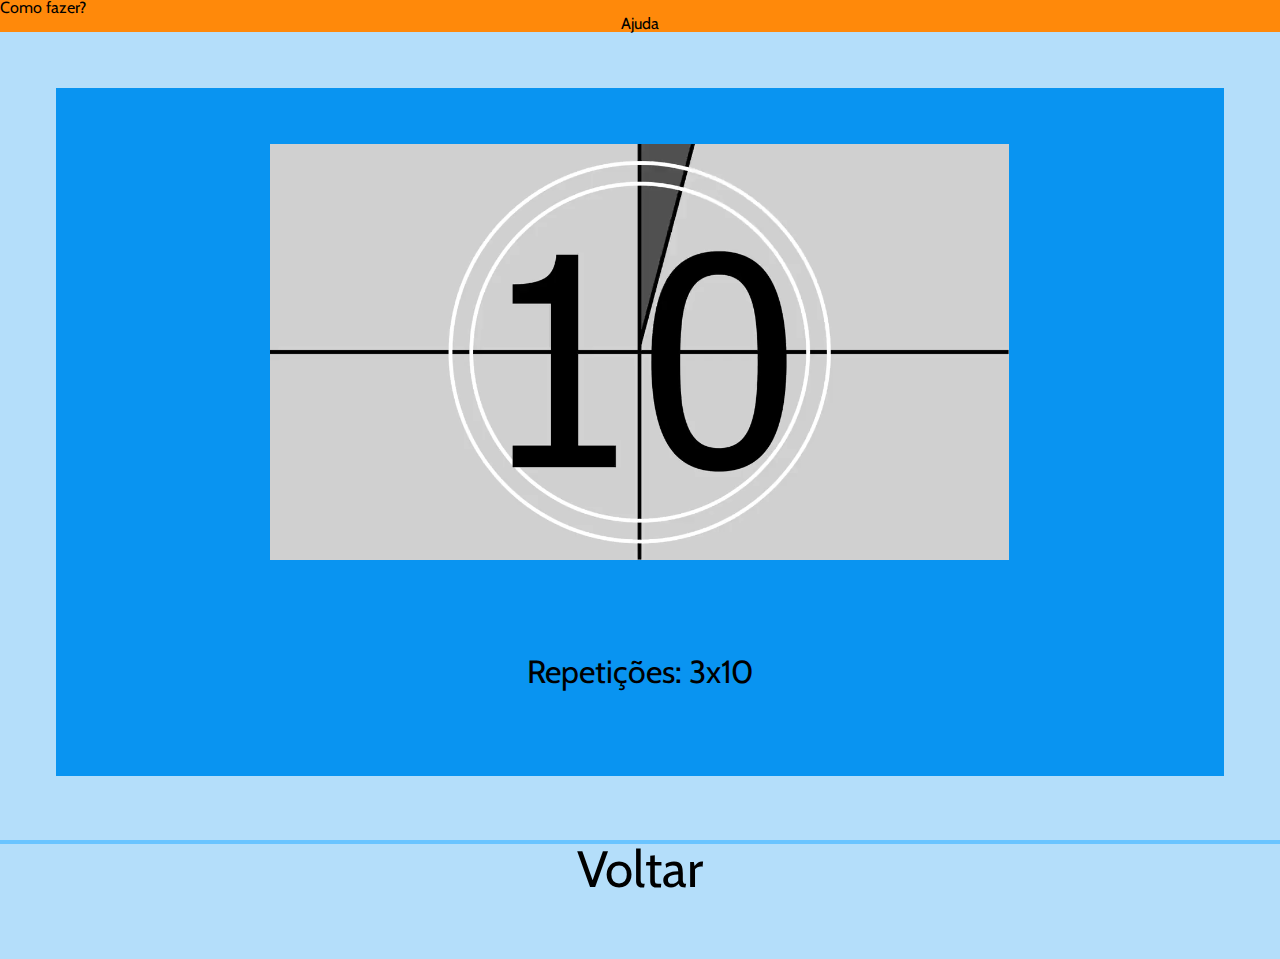
<file: aula1/exemplo_exercicio.html>
<!DOCTYPE html>
<html lang="pt-BR">
<head>
    <meta charset="UTF-8">
    <meta http-equiv="X-UA-Compatible" content="IE=edge">
    <meta name="viewport" content="width=device-width, initial-scale=1.0">
    <link rel="stylesheet" href="css/reset.css">
    <link rel="stylesheet" href="css/exemplloexer.css">
    <link rel="preconnect" href="https://fonts.googleapis.com">
    <link rel="preconnect" href="https://fonts.gstatic.com" crossorigin>
    <link href="https://fonts.googleapis.com/css2?family=Cabin:wght@600&display=swap" rel="stylesheet">
   

    <title>Como fazer?</title>
</head>
<body>
    <header>
        <h1>Como fazer?</h1>   
        <a href="chatbox.html" class="ajuda">Ajuda</a>
    </header>

    <main>
        <video src="video/video_teste.mp4">Vídeo teste</video>
        <h2>Repetições: 3x10</h2>
    </main>
    
    <footer>
        
        <a href="exemplo_treino.html"> Voltar </a>
    </footer>
</body>
</html>
</file>
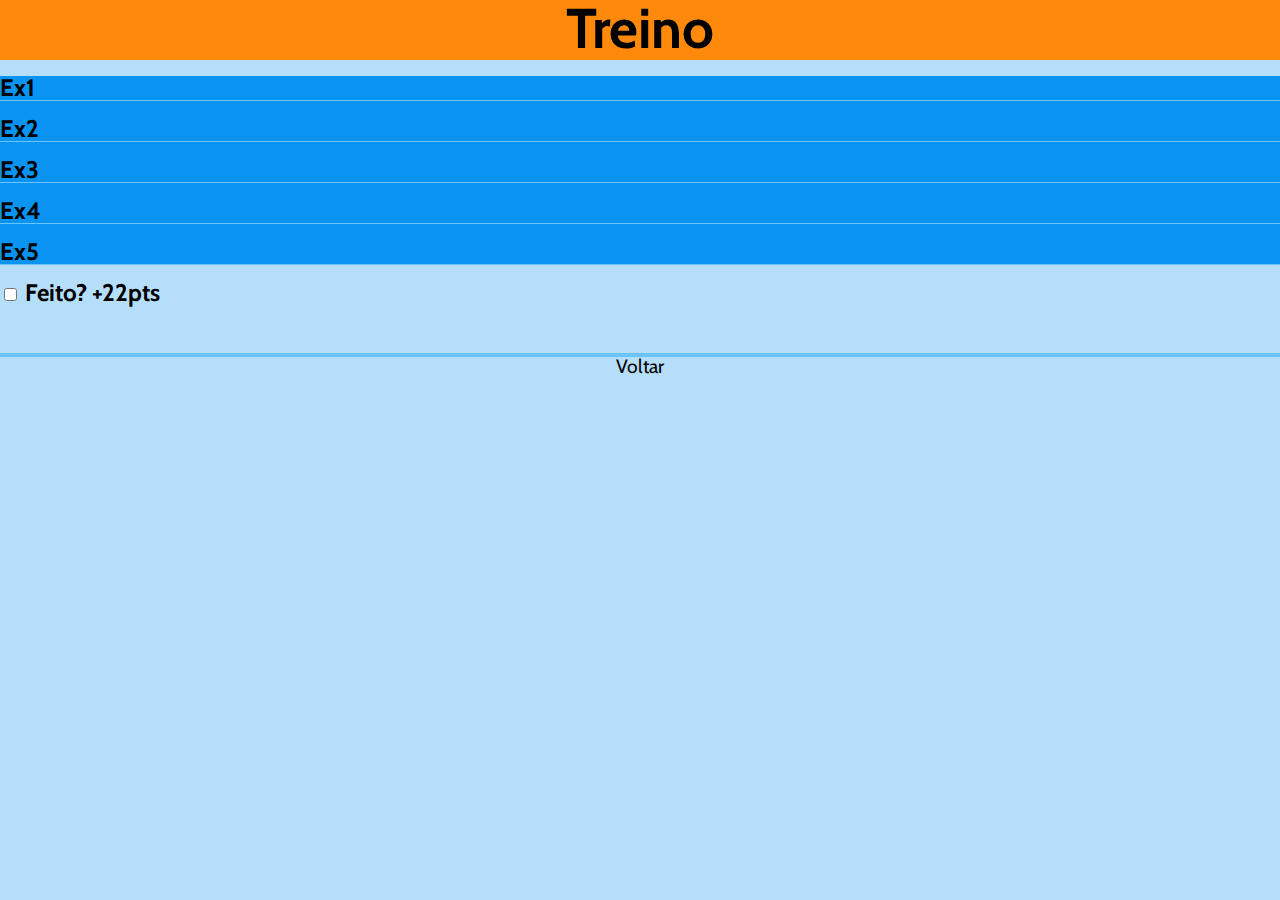
<file: aula1/exemplo_treino.html>
<!DOCTYPE html>
<html lang="pt-BR">
<head>
    <meta charset="UTF-8">
    <meta http-equiv="X-UA-Compatible" content="IE=edge">
    <meta name="viewport" content="width=device-width, initial-scale=1.0">
    <link rel="stylesheet" href="css/reset.css">
    <link rel="stylesheet" href="css/extreinostyle.css">
    <link rel="preconnect" href="https://fonts.googleapis.com">
    <link rel="preconnect" href="https://fonts.gstatic.com" crossorigin>
    <link href="https://fonts.googleapis.com/css2?family=Cabin:wght@600&display=swap" rel="stylesheet">
    <script src="js/script.js"></script>


    <title>Exercícios</title>
</head>
<body>
    <header>
        <h1>Treino</h1>
    </header>

    <main>
        <ul>
            <li><a href="exemplo_exercicio.html">Ex1</a></li>
            <li><a href="exemplo_exercicio.html">Ex2</a></li>
            <li><a href="exemplo_exercicio.html">Ex3</a></li>
            <li><a href="exemplo_exercicio.html">Ex4</a></li>
            <li><a href="exemplo_exercicio.html">Ex5</a></li>
        </ul>
    </main>

    <footer>
        <h2> <input type="checkbox" id="checkbox"> Feito? +22pts</h2>
        <a class="voltar" href="treins.html"> Voltar </a>
    </footer>
    

    
</body>
</html>
</file>
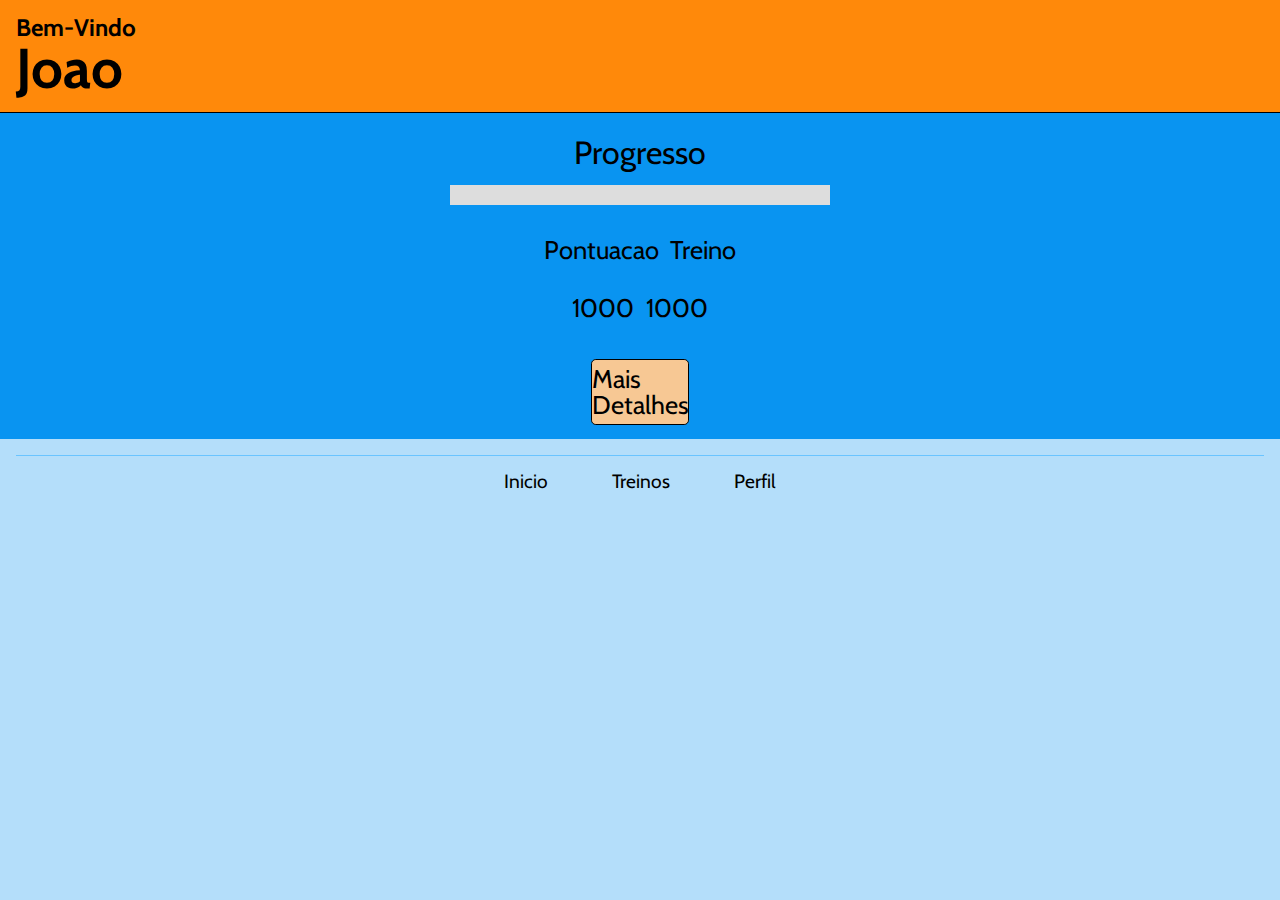
<file: aula1/inicial.html>
<!DOCTYPE html>
<html lang="pt-BR">
<head>
    <meta charset="UTF-8">
    <meta http-equiv="X-UA-Compatible" content="IE=edge">
    <meta name="viewport" content="width=device-width, initial-scale=1.0">
    <link rel="stylesheet" href="css/reset.css">
    <link rel="stylesheet" href="css/styleinicial.css">
    <link rel="preconnect" href="https://fonts.googleapis.com">
    <link rel="preconnect" href="https://fonts.gstatic.com" crossorigin>
    <link href="https://fonts.googleapis.com/css2?family=Cabin:wght@600&display=swap" rel="stylesheet">
    <script src="js/script.js"></script>


    <title>Página Inicial</title>
</head>
<body>
    <header>
        
            <ul class="menu">
                <li><h1>Bem-Vindo</h1></li>
                <li><h2 class="nome1">Joao</h2></li>
            </ul>
        
    </header>
    <main>
        <p class="subtitulo"> Progresso</p>
        <div class="progresso-barra">
            <div class="progresso"></div>
        </div>
        <ul class="coluna">
            <li class="linha"> 
                <p> Pontuacao</p> 
                <p> Treino </p>
            </li>
            <li class="linha"> 
                <p> 1000 </p>
                <p> 1000 </p>
            </li>
            
        </ul>
        
        <a class="box" href="mais.html"> Mais Detalhes</a>
    </main>
    <footer>
        <a href="index.html">Inicio</a>
        <a href="treins.html">Treinos</a>
        <a href="perfil.html">Perfil</a>
    </footer>
</html>
</file>
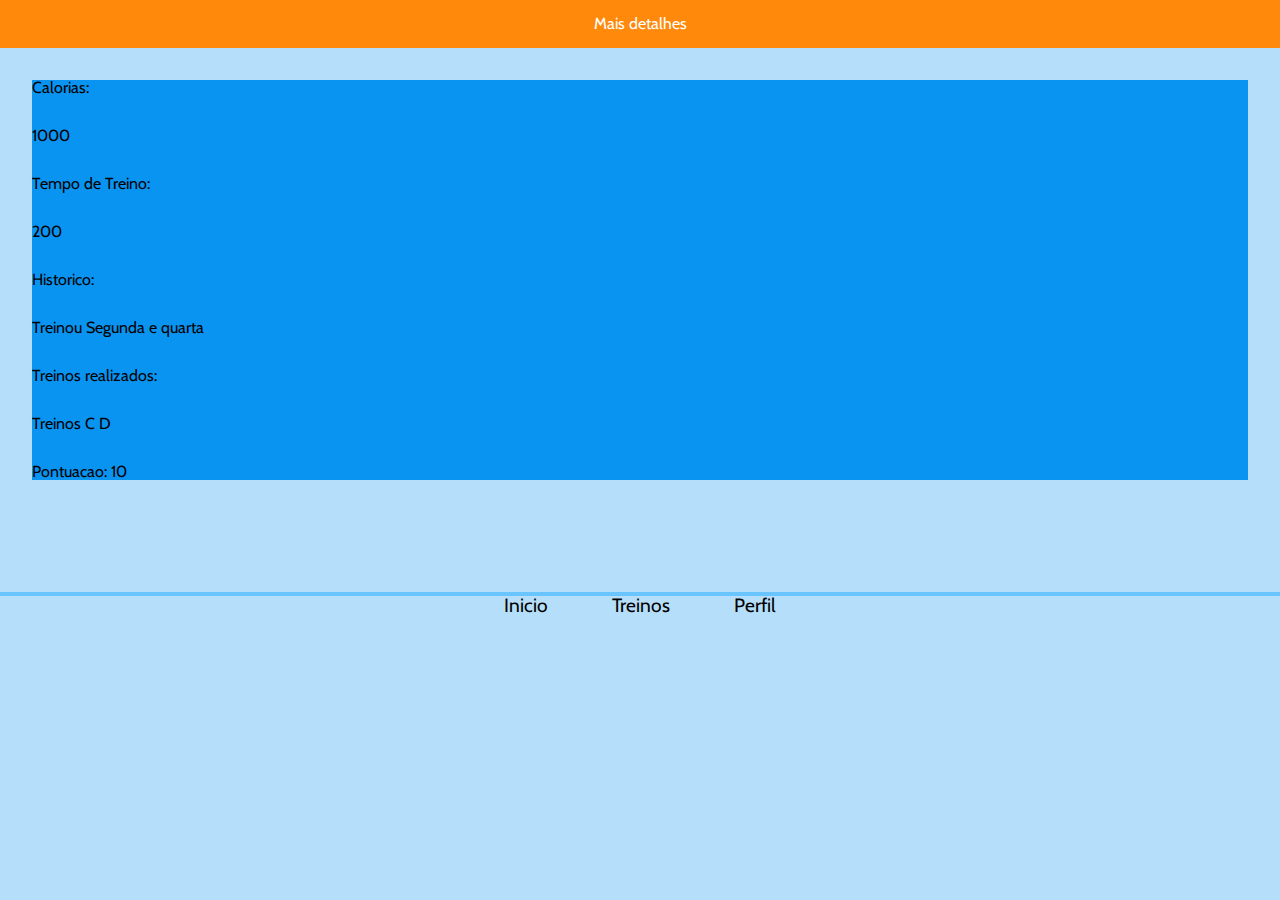
<file: aula1/mais.html>
<!DOCTYPE html>
<html lang="pt-BR">
<head>
    <meta charset="UTF-8">
    <meta http-equiv="X-UA-Compatible" content="IE=edge">
    <meta name="viewport" content="width=device-width, initial-scale=1.0">
    <link rel="stylesheet" href="css/reset.css">
    <link rel="stylesheet" href="css/maisstyle.css">
    <link rel="preconnect" href="https://fonts.googleapis.com">
    <link rel="preconnect" href="https://fonts.gstatic.com" crossorigin>
    <link href="https://fonts.googleapis.com/css2?family=Cabin:wght@600&display=swap" rel="stylesheet">
   
    <title>Mais Detalhes</title>
</head>
<body>
    <header>
        <h1> Mais detalhes</h1>
    </header>
    <main>
        <p> Calorias:</p>  
        <p> 1000</p>
        <p>Tempo de Treino:</p>
        <p> 200</p>
        <P> Historico: </P>
        <p> Treinou Segunda e quarta</p>
        <p> Treinos realizados:</p>
        <p> Treinos C D </p>
        <p> Pontuacao: 10</p>
    </main>
    <footer>
        <a href="inicial.html"> Inicio</a>
        <a href="treins.html"> Treinos</a>
        <a href="perfil.html"> Perfil</a>
    </footer>
</html>
</file>
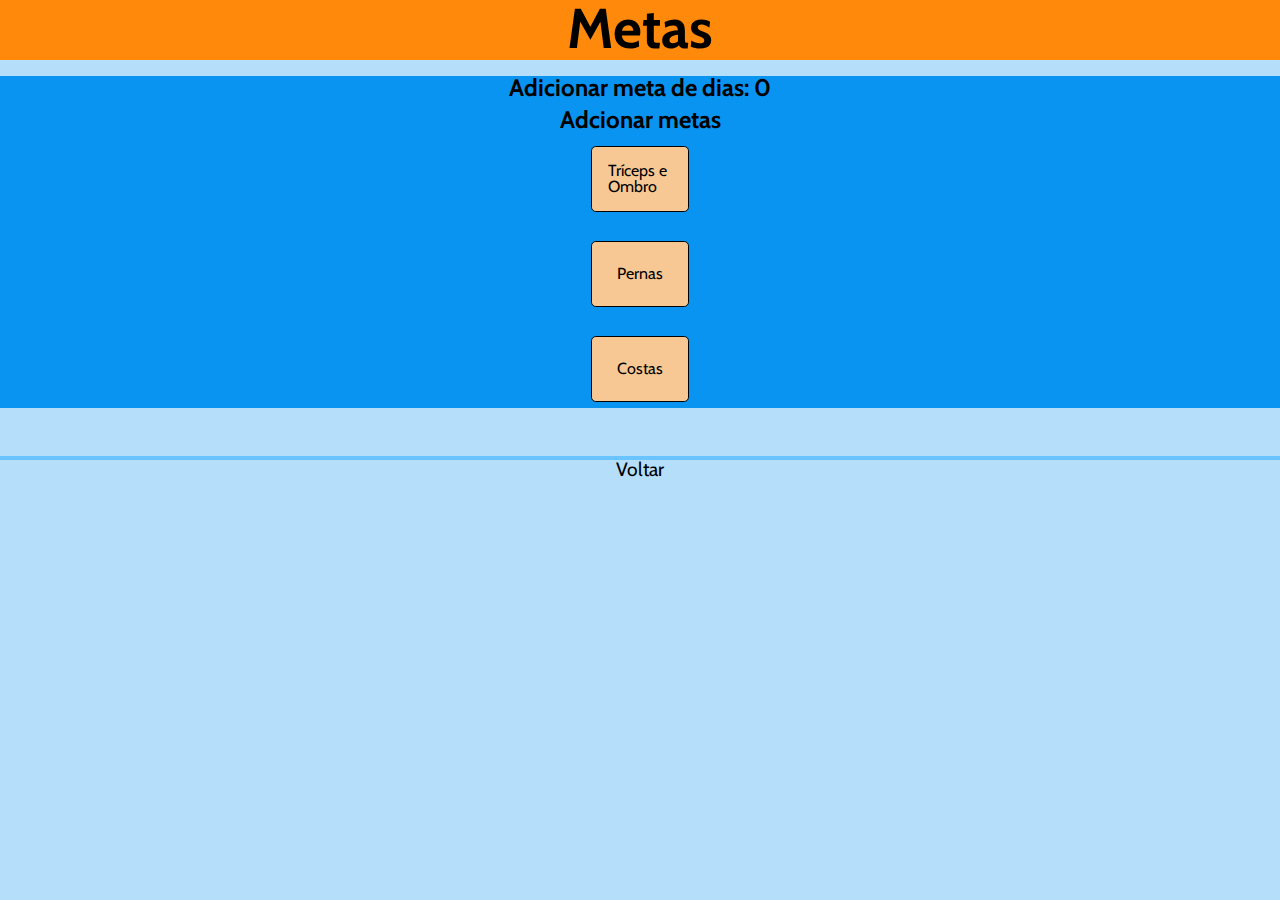
<file: aula1/metas.html>
<!DOCTYPE html>
<html lang="pt-BR">
<head>
    <meta charset="UTF-8">
    <meta http-equiv="X-UA-Compatible" content="IE=edge">
    <meta name="viewport" content="width=device-width, initial-scale=1.0">
    <link rel="stylesheet" href="css/reset.css">
    <link rel="stylesheet" href="css/metasstyle.css">
    <link rel="preconnect" href="https://fonts.googleapis.com">
    <link rel="preconnect" href="https://fonts.gstatic.com" crossorigin>
    <link href="https://fonts.googleapis.com/css2?family=Cabin:wght@600&display=swap" rel="stylesheet">
    <script src="js/script.js"></script>
   
    <title>Metas</title>
</head>
<body>
    <header>
        <h1>Metas</h1>
    </header>

    <main>
        <h2 class="linha">Adicionar meta de dias: 0</h2>
        <h2 class="linha">Adcionar metas</h2>
        <ul>
            <li class="box">Tríceps e Ombro</li>
            <li class="box">Pernas</li>
            <li class="box">Costas</li>
        </ul>
    </main>
    <footer>
        <a href="perfil.html"> Voltar </a>
    </footer>
</body>
</html>
</file>
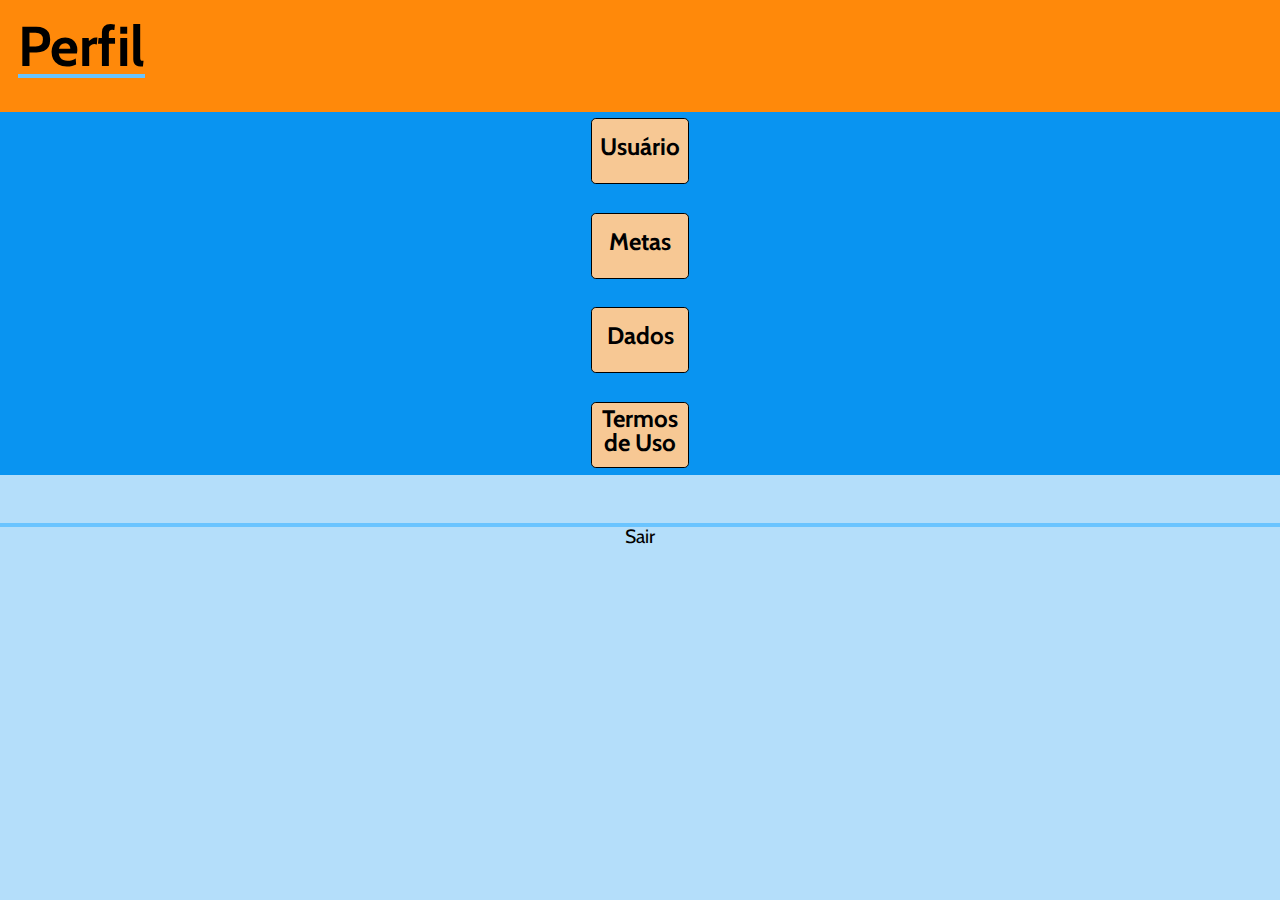
<file: aula1/perfil.html>
<!DOCTYPE html>
<html lang="pt-BR">
<head>
    <meta charset="UTF-8">
    <meta http-equiv="X-UA-Compatible" content="IE=edge">
    <meta name="viewport" content="width=device-width, initial-scale=1.0">
    <link rel="stylesheet" href="css/reset.css">
    <link rel="stylesheet" href="css/perfilstyle.css">
    <link rel="preconnect" href="https://fonts.googleapis.com">
    <link rel="preconnect" href="https://fonts.gstatic.com" crossorigin>
    <link href="https://fonts.googleapis.com/css2?family=Cabin:wght@600&display=swap" rel="stylesheet">
   
    <title>Perfil</title>
</head>
<body>
    <header>
        <h1> Perfil </h1>
    </header>
    <main> 

        <ul>
            <li class="box"><h2>Usuário</h2></li>
            <li class="box"><h2><a href="metas.html"> Metas</a></h2></li>
            <li class="box"><h2>Dados</h2></li>
            <li class="box"><h2>Termos <br>de Uso</h2></li>
        </ul>
        
    </main>
    <footer>
        <a href="inicial.html"> Sair </a>
    </footer>
</body>
</html>
</file>
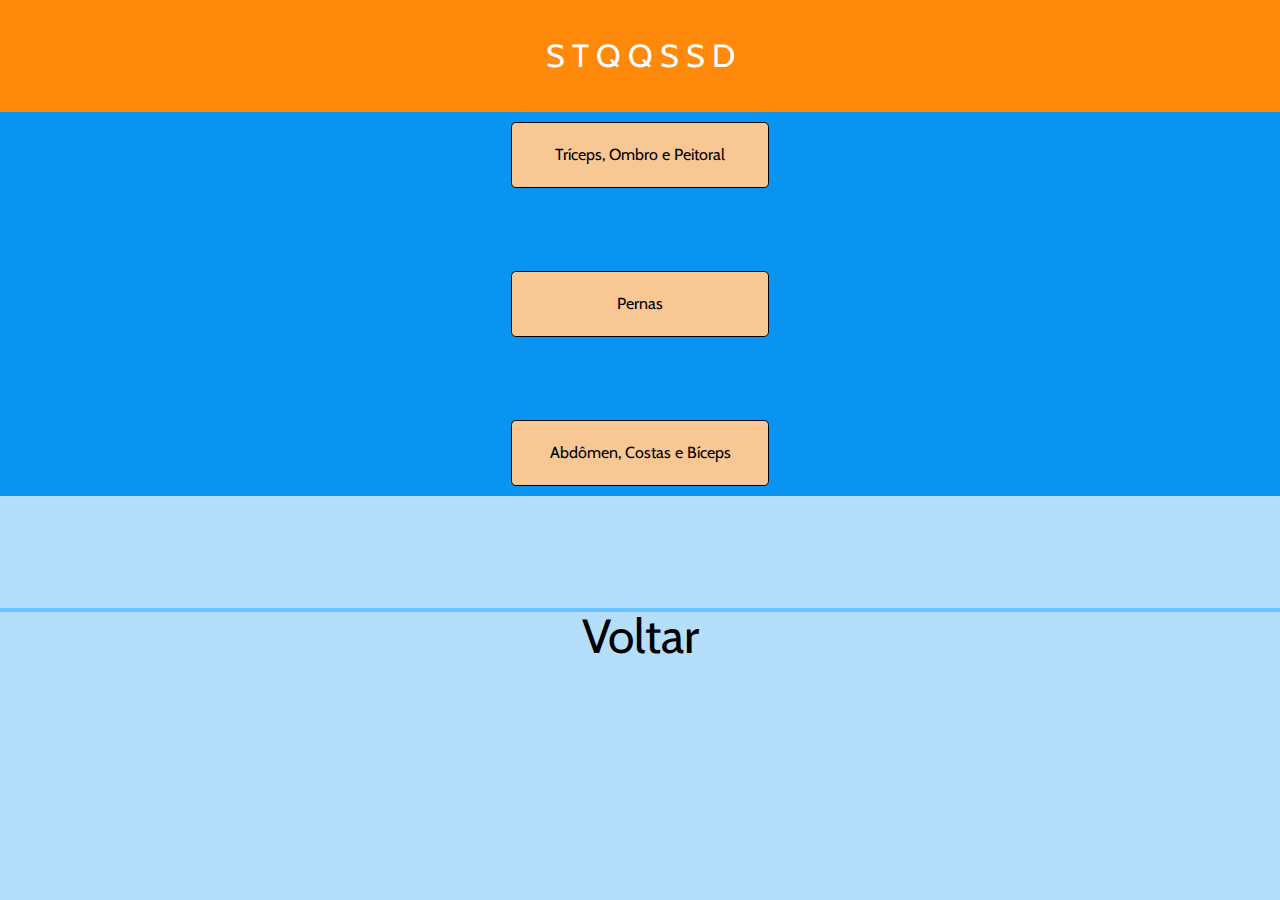
<file: aula1/treins.html>
<!DOCTYPE html>
<html lang="pt-BR">
<head>
    <meta charset="UTF-8">
    <meta http-equiv="X-UA-Compatible" content="IE=edge">
    <meta name="viewport" content="width=device-width, initial-scale=1.0">
    <link rel="stylesheet" href="css/reset.css">
    <link rel="stylesheet" href="css/treinsstyle.css">
    <link rel="preconnect" href="https://fonts.googleapis.com">
    <link rel="preconnect" href="https://fonts.gstatic.com" crossorigin>
    <link href="https://fonts.googleapis.com/css2?family=Cabin:wght@600&display=swap" rel="stylesheet">
   

    <title>Treinos</title>
</head>
<body>
    <header>
        <h1>S T Q Q S S D</h1>
    </header>

    <main>
        <ul>
            <li><a href="exemplo_treino.html">Tríceps, Ombro e Peitoral</a></li>
            <li><a href="exemplo_treino.html">Pernas</a></li>
            <li><a href="exemplo_treino.html">Abdômen, Costas e Bíceps</a></li>
        </ul>

    </main>

    <footer>
        <a href="inicial.html"> Voltar </a>
    </footer>
    
</body>
</html>
</file>
<file: aula1/css/exemplloexer.css>
body{
    font-family: 'Cabin', sans-serif;
    background-color: #B4DEFA;
  }

header {
    background-color: #FF890A;
    justify-content:center ;
}


.ajuda {
    text-align: center;
    display: block;
  }



main{
    display: flex;
    flex-direction: column;
    justify-content: space-between;
    align-items: center;
    margin: 3.5rem;
    padding: 3.5rem;
    gap: 4rem;
    font-family: 'Cabin', sans-serif;
    background-color: #0994F1;
}
video{
   display: flex;
    width: 70%;
    height: 50%;
    
}
h2 {
    display: flex;
    font-size: 2rem;
    color: black;
    text-align: center;
    margin-bottom: 1rem;
    padding: 1rem;
    margin: 1rem;
    font-family: 'Cabin', sans-serif;
}
footer {

    display: flex;
    flex-direction: row;
    justify-content: center;
    align-items: center;
    margin: 4rem auto;
    padding: 1rem auto;
    border-top: 0.3rem solid #6AC4FF;
    padding-top: 2rem auto;
    padding: 5rem auto;
    gap : 4rem;
    font-size: 3.2rem;
    font-family: 'Cabin', sans-serif;

}

a {
    text-decoration: none;
    color: inherit;
}
</file>
<file: aula1/css/extreinostyle.css>
body{
    font-family: 'Cabin', sans-serif;
    background-color: #B4DEFA;
  }

header{
    background-color: #FF890A;
}

main{
    background-color: #0994F1;
}
h1 {
    font-size: 3.5rem;
    font-weight: 700;
    color: black;
    text-align: center;
    margin-bottom: 1rem;
    padding: 0;
    white-space: nowrap;
    border-bottom: 0.3rem solid #FF890A;
    ;
}

ul{
    display: flex;
    flex-direction: column;
    justify-content: center;
    flex-wrap: wrap;
    list-style: none;
    font-size: 1.5rem;
    font-weight: 700;
    padding: 0;
    margin: 0;
    gap: 1rem;
}

li {
    border-bottom: 0.1rem solid #6AC4FF;
}

h2 {
    font-size: 1.5rem;
    font-weight: 700;
    color: black;
    margin-bottom: 0.5rem;
    margin-top: 1rem;
    padding: 0;
    white-space: nowrap;
}

.voltar {

    display: flex;
    flex-direction: row;
    justify-content: center;
    align-items: center;
    margin: 3rem auto;
    padding: 1rem auto;
    border-top: 0.3rem solid #6AC4FF;
    padding-top: 2rem auto;
    padding: 5rem auto;
    gap : 4rem;
    font-size: 1.2rem;
}

a {
    text-decoration: none;
    color: inherit;
}
</file>
<file: aula1/css/styleinicial.css>
body{
    font-family: 'Cabin', sans-serif;
    background-color: #B4DEFA;
    
  }
header {
    display: flex;
    position: relative;
    border-bottom: 0.03rem solid black;
    padding-bottom: 1rem;
    padding: 1rem;
    font-family: 'Cabin', sans-serif;
    background-color: #FF890A;
}


.menu {
    display: flex;
    flex-direction: column;
    justify-content: flex-start;
    margin-left: 0;
    font-family: 'Cabin', sans-serif;
}


h1 {
    display: flex;
    font-size: 1.5rem;
    font-weight: 700;
    color: black;
    text-align: center;
    margin: 0;
    padding: 0;
    font-family: 'Cabin', sans-serif;
}
h2 {
        display: flex;
        font-size: 3.5rem;
        font-weight: 700;
        color: black;
        text-align: center;
        margin: 0;
        padding: 0;
        font-family: 'Cabin', sans-serif;
   
    
}
main{
    display: flex;
    flex-direction: column;
    justify-content: center;
    align-items: center;
    margin: 0;
    padding: 0.5rem;
    font-size: 1.6rem;
    font-family: 'Cabin', sans-serif;
    background-color: #0994F1;
}
.linha {
    display: flex;
    flex-direction: row;
    justify-content: center;
    align-items: center;
    margin: 0.5rem;
    padding: 0.5rem;
    gap: 0.7rem;
    
}
.coluna {
    display: flex;
    flex-direction: column;
    justify-content: space-between;
    align-items: center;
    margin: 0.5rem;
    padding: 0.5rem;

}
.box{
    display: flex;
    flex-direction: column;
    justify-content: center;
    align-items: center;
    margin: 0.4rem;
    padding: 1rem;
    border: 0.1rem solid black;
    border-radius: 0.3rem;
    width: 4rem;
    height: 2rem;
    background-color: #F7C894;
}
img {
    display: flex;
    width: 20%;
    height: 20%;
    margin: 0;
    padding: 0;
}
.subtitulo{
    font-size: 2rem;
    padding: 1rem;
}
footer {
    display: flex;
    flex-direction: row;
    justify-content: center;
    align-items: center;
    margin: 1rem;
    padding: 1rem;
    border-top: 0.03rem solid #6AC4FF;
    padding-top: 1rem;
    padding: 1rem;
    gap : 4rem;
    font-size: 1.2rem;
    font-family: 'Cabin', sans-serif;
}

.progresso-barra {
    width: 30%;
    background-color: #ddd;
  }
  
  .progresso {
    height: 20px;
    width: 0%;
  }

  a {
    text-decoration: none;
    color: inherit;
}
</file>
<file: aula1/css/maisstyle.css>
body{
  font-family: 'Cabin', sans-serif;
  background-color: #B4DEFA;
}
header {
    background-color: #FF890A;
    color: #fff;
    text-align: center;
    padding: 1rem;
    font-size: 1rem;
    border: 1rem;
  }
main {
    margin: 2rem;
    display: flex;
    flex-direction: column;
    align-items: center;
    justify-content: center;
    padding: 1rem auto;
    font-size: 1rem;
    border: 1rem auto;
    gap: 2rem;
    align-items:flex-start ;
    border-bottom: 1rem;
    background-color: #0994F1;
    }
footer {

        display: flex;
        flex-direction: row;
        justify-content: center;
        align-items: center;
        margin: 7rem auto;
        padding: 1rem auto;
        border-top: 0.3rem solid #6AC4FF;
        padding-top: 2rem auto;
        padding: 5rem auto;
        gap : 4rem;
        font-size: 1.2rem;
    }
 
    a {
      text-decoration: none;
      color: inherit;
  }
</file>
<file: aula1/css/metasstyle.css>
body{
    font-family: 'Cabin', sans-serif;
    background-color: #B4DEFA;
  }

main {
    background-color: #0994F1;
}

header {
    background-color: #FF890A;
}
h1 {
    font-size: 3.5rem;
    font-weight: 700;
    color: black;
    text-align: center;
    margin-bottom: 1rem;
    padding: 0;
    white-space: nowrap;
    border-bottom: 0.3rem solid #FF890A;
}
h2 {
    font-size: 1.5rem;
    font-weight: 700;
    color: black;
    text-align: center;
    margin-bottom: 0.5rem;
    padding: 0;
    white-space: nowrap;
}

.linha {
    display: flex;
    flex-direction: row;
    justify-content: center;
    align-items: center;
}

.box{
    display: flex;
    flex-direction: column;
    justify-content: center;
    align-items: center;
    margin: 0.4rem;
    padding: 1rem;
    border: 0.1rem solid black;
    border-radius: 0.3rem;
    width: 4rem;
    height: 2rem;
    background-color: #F7C894;
}

ul{
    display: flex;
    flex-direction: column;
    justify-content: center;
    align-items: center;
    flex-wrap: wrap;
    list-style: none;
    padding: 0;
    margin: 0;
    gap: 1rem;
}

footer {

    display: flex;
    flex-direction: row;
    justify-content: center;
    align-items: center;
    margin: 3rem auto;
    padding: 1rem auto;
    border-top: 0.3rem solid #6AC4FF;
    padding-top: 2rem auto;
    padding: 5rem auto;
    gap : 4rem;
    font-size: 1.2rem;
}

a {
    text-decoration: none;
    color: inherit;
}
</file>
<file: aula1/css/perfilstyle.css>
body{
    font-family: 'Cabin', sans-serif;
    background-color: #B4DEFA;
  }
header{
    display: flex;
    background-color: #FF890A;
    padding: 1.11em;


}

main {
    background-color: #0994F1;
}
h1 {

    font-size: 3.5rem;
    font-weight: 700;
    color: black;
    text-align: center;
    margin-bottom: 1rem;
    padding: 0;
    white-space: nowrap;
    border-bottom: 0.3rem solid #6AC4FF;
}
h2 {
    font-size: 1.5rem;
    font-weight: 700;
    color: black;
    text-align: center;
    margin-bottom: 0.5rem;
    padding: 0;
    white-space: nowrap;
}

.box{
    display: flex;
    flex-direction: column;
    justify-content: center;
    align-items: center;
    margin: 0.4rem;
    padding: 1rem;
    border: 0.1rem solid black;
    border-radius: 0.3rem;
    width: 4rem;
    height: 2rem;
    background-color: #F7C894;
}
ul{
    display: flex;
    flex-direction: column;
    justify-content: center;
    align-items: center;
    flex-wrap: wrap;
    list-style: none;
    padding: 0;
    margin: 0;
    gap: 1rem;
}
footer {

    display: flex;
    flex-direction: row;
    justify-content: center;
    align-items: center;
    margin: 3rem auto;
    padding: 1rem auto;
    border-top: 0.3rem solid #6AC4FF;
    padding-top: 2rem auto;
    padding: 5rem auto;
    gap : 4rem;
    font-size: 1.2rem;
}

a {
    text-decoration: none;
    color: inherit;
}
</file>
<file: aula1/css/treinsstyle.css>
body{
  font-family: 'Cabin', sans-serif;
  background-color: #B4DEFA;
}
  header {
    background-color: #FF890A;
    color: #fff;
    text-align: center;
    padding: 2.5em;
  
  }
  
  h1 {
    font-size: 2rem;
    margin: 0;
  }
main {
    display: flex;
    flex-direction: column;
    align-items: center;
    background-color: #0994F1;
}
ul{
    display: flex;
    flex-direction: column;
    justify-content: center;
    align-items: center;
    flex-wrap: wrap;
    list-style: none;
    padding: 0;
    margin: 0;
    gap: 4rem;
}
li{
    display: flex;
    flex-direction: column;
    justify-content: center;
    align-items: center;
    margin: 0.6rem;
    padding: 1rem;
    border: 0.1rem solid black;
    border-radius: 0.3rem;
    width: 14rem;
    height: 2rem;
    background-color: #F7C894;
    
}
footer {

    display: flex;
    flex-direction: row;
    justify-content: center;
    align-items: center;
    margin: 7rem auto;
    padding: 1rem auto;
    border-top: 0.3rem solid #6AC4FF;
    padding-top: 2rem auto;
    padding: 5rem auto;
    gap : 4rem;
    font-size: 1.2rem;
    font-size: 3rem;
}

a {
  text-decoration: none;
  color: inherit;
}
</file>
